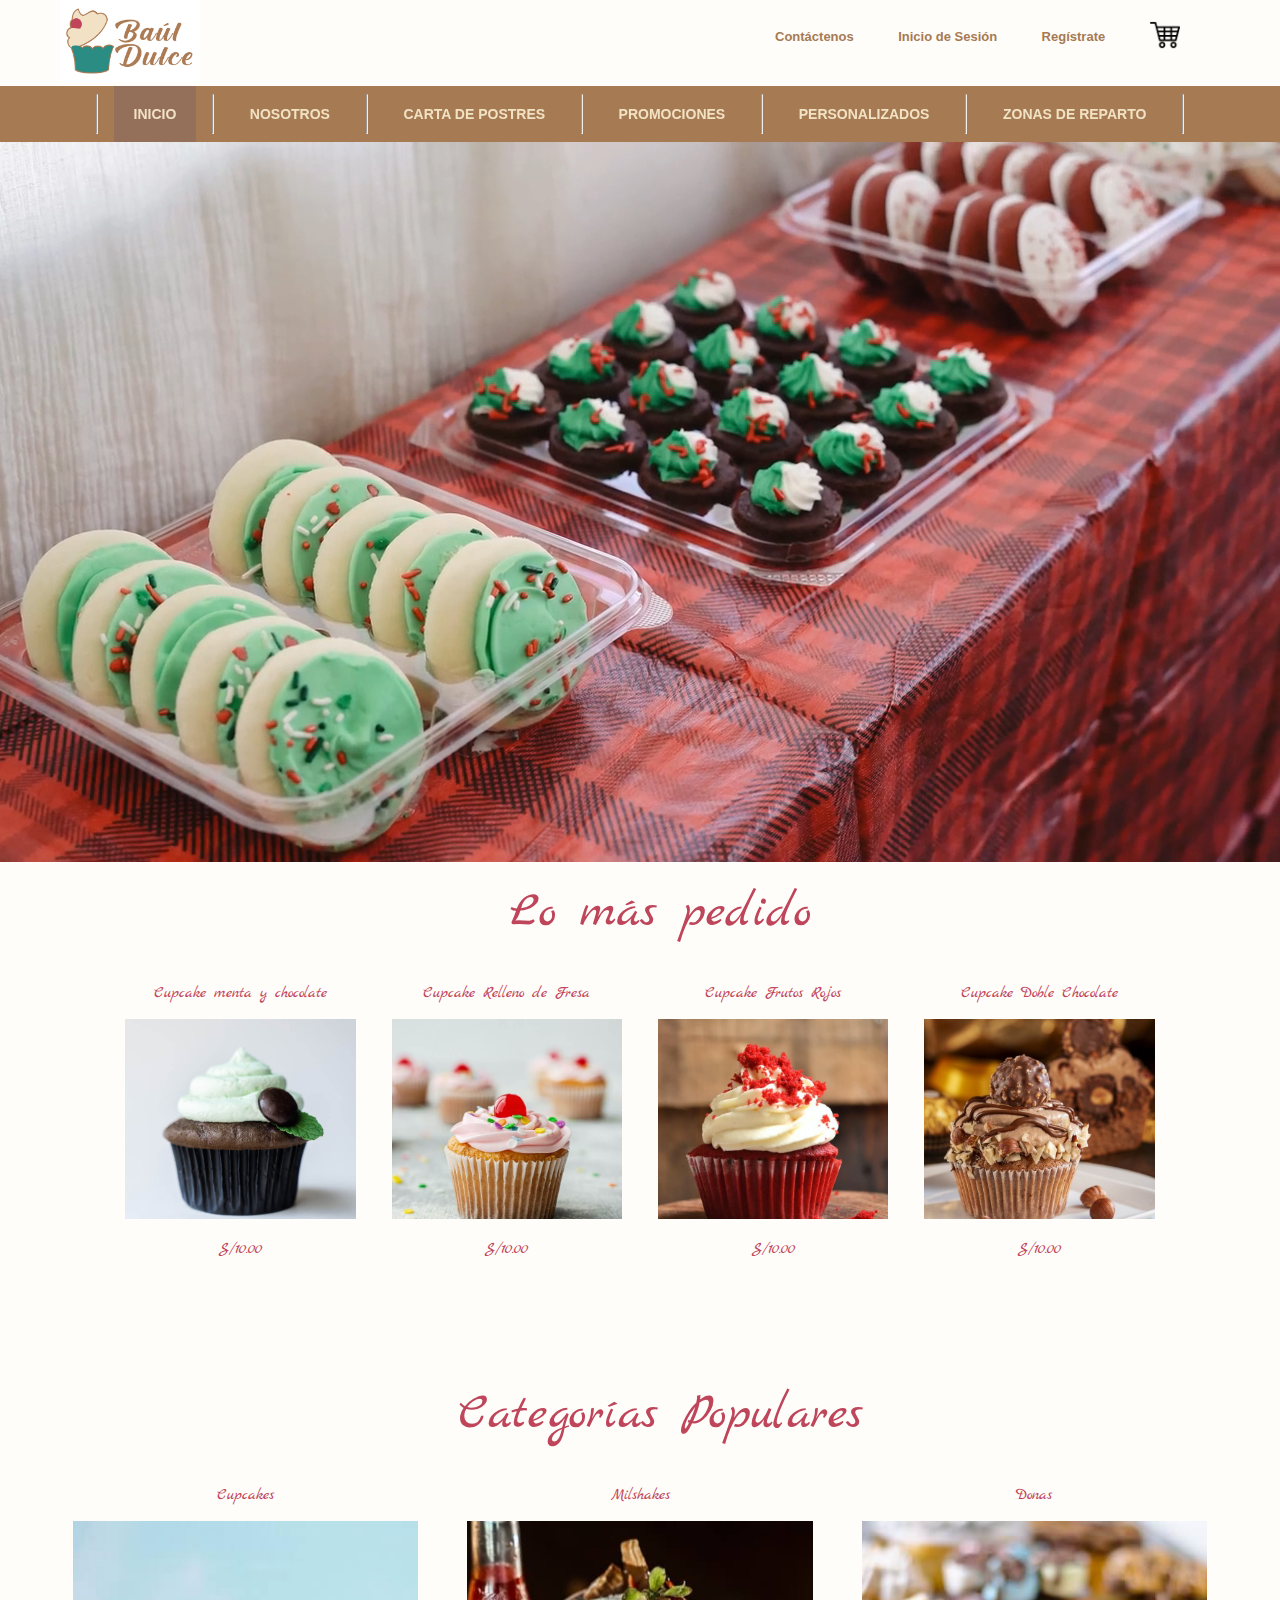
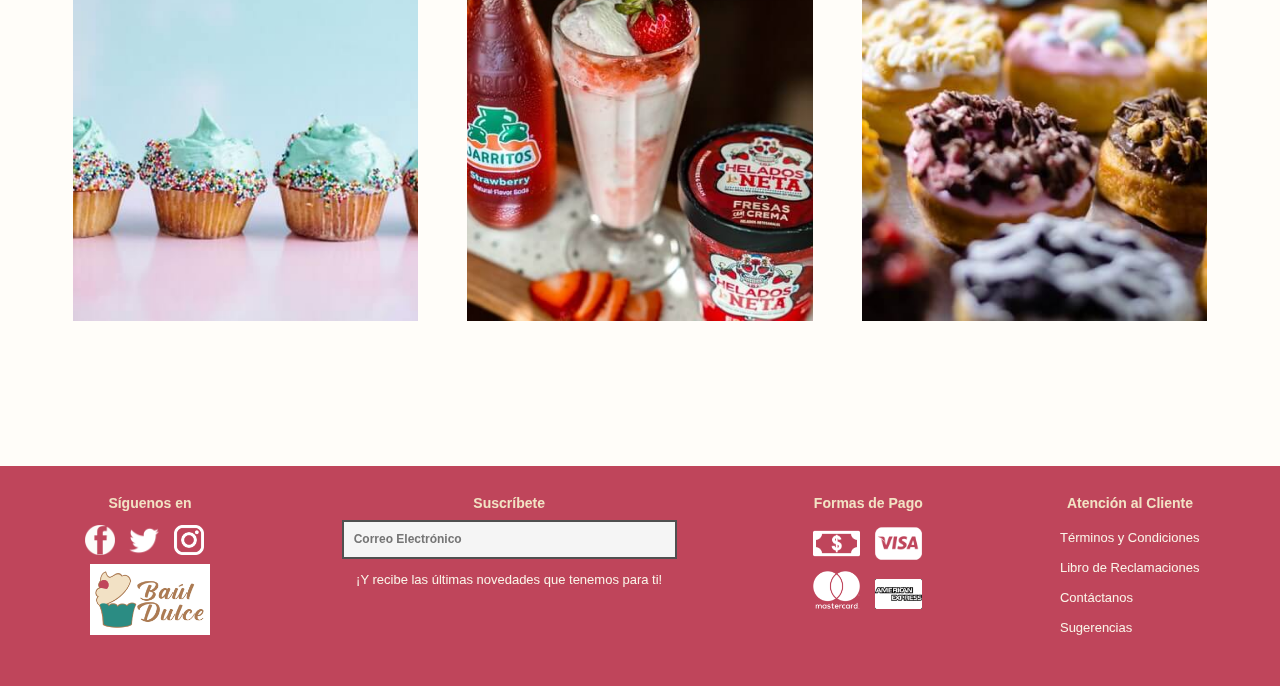
<file: index.html>
<!DOCTYPE html>
<html lang="en">
<head>
    <meta charset="UTF-8">
    <meta http-equiv="X-UA-Compatible" content="IE=edge">
    <meta name="viewport" content="width=device-width, initial-scale=1.0">
    <title>Baúl Dulce</title>
    <link rel="preconnect" href="https://fonts.googleapis.com">
<link rel="preconnect" href="https://fonts.gstatic.com" crossorigin>
<link href="https://fonts.googleapis.com/css2?family=Marck+Script&display=swap" rel="stylesheet"> 
    <link rel="stylesheet" href="estilos.css">
</head>
<body>
    <header>
        <div class="header1">
            <div class="logoheader">
                <a href="index.html"><img src="imagenes/Logo.jpg" alt="" class="logo header"></a>
            </div>
    
            <div class="contenedor1">
                <a href="#">Contáctenos</a>
                <a href="#">Inicio de Sesión</a>
                <a href="#">Regístrate</a>
                <a href="#"><img src="imagenes/carrito icono.png" alt=""></a>
            </div>
        </div>
        
        <nav class="menu">
            <div class="contenedor2">
                <hr><a href="index.html" class="página">INICIO</a><hr>
                <a href="nosotros.html">NOSOTROS</a><hr>
                <a href="#">CARTA DE POSTRES</a><hr>
                <a href="#">PROMOCIONES</a><hr>
                <a href="#">PERSONALIZADOS</a><hr>
                <a href="#">ZONAS DE REPARTO</a><hr>
            </div>
        </nav>
        
    </header>

    <video onloadedmetadata="this.muted=true" autoplay loop class="banner">
        <source src="videos/banner.mp4">
    </video>
    
    <div class="main-text">Lo más pedido</div>

    <div class="main">
        <div class="main-card">
            <p class="st">Cupcake menta y chocolate</p>
            <div class="main-card-img1"></div>
            <p class="st">S/10.00</p>
        </div>
        <div class="main-card">
            <p class="st">Cupcake Relleno de Fresa</p>
            <div class="main-card-img2"></div>
            <p class="st">S/10.00</p>
        </div>
        <div class="main-card">
            <p class="st">Cupcake Frutos Rojos</p>
            <div class="main-card-img3"></div>
            <p class="st">S/10.00</p>
        </div>
        <div class="main-card">
            <p class="st">Cupcake Doble Chocolate</p>
            <div class="main-card-img4"></div>
            <p class="st">S/10.00</p>
        </div>
    </div>
    <div class="popular">
        <div class="main-text">Categorías Populares</div>
    <div class="main2">
        <div class="main-card2">
            <p class="st">Cupcakes</p>
            <div class="main-card-img12"></div>
        </div>
        <div class="main-card2">
            <p class="st">Milshakes</p>
            <div class="main-card-img22"></div>
        </div>
        <div class="main-card2">
            <p class="st">Donas</p>
            <div class="main-card-img32"></div>
        </div>
    </div>

    </div>

    <footer>
        <div class="contenedorfooter">
            <h1 class="textofooter">Síguenos en</h1>
            <div class="iconosrrss">
                <a href="#"><img src="imagenes/white facebook icono.png" alt=""></a>
                <a href="#"><img src="imagenes/whit twitter icono.png" alt=""></a>
                <a href="#"><img src="imagenes/white instragram icono.png" alt=""></a>
            </div>
            <div class="logofooter">
                <img src="imagenes/Logo.jpg" alt="">
            </div>
        </div>
        <div class="contenedorfooter2">
            <h1 class="textofooter">Suscríbete</h1>
            <div>
                <p class="cajasuscripcion">Correo Electrónico</p>
            </div>
            <p class="textofooter3">¡Y recibe las últimas novedades que tenemos para ti!</p>
        </div>
        <div class="contenedorfooter">
            <h1 class="textofooter">Formas de Pago</h1>
            <div class="iconospago">
                <img src="imagenes/white efectivo icono.png" alt="">
                <img src="imagenes/white visa icono.png" alt="">
                <img src="imagenes/white mastercard.png" alt="">
                <img src="imagenes/white american.png" alt="">
            </div>
        </div>
        <div class="contenedorfooter">
            <h1 class="textofooter">Atención al Cliente</h1>
            <nav class="textofooter2">
                <a href="#">Términos y Condiciones</a>
                <a href="#">Libro de Reclamaciones</a>
                <a href="#">Contáctanos</a>
                <a href="#">Sugerencias</a>
            </nav>
        </div>
    </footer>
</body>
</html>
</file>
<file: estilos.css>
@charset "uft-8";

body {
    font-family: 'Gill Sans', 'Gill Sans MT', Calibri, 'Trebuchet MS', sans-serif;
	background-color: #fffdf9;
	margin: 0;
	padding: 0;
}

/*ESTILOS PARA EL HEADER*/

a {
    text-decoration: none;
}

.página {
    background-color: #946f5a;
}

.header1 {
    margin: auto;
}

.logoheader {
    float: left;
    margin-left: 60px;
}

.logoheader img {
    width: 140px;
}

.contenedor1 {
    width: 525px;
	justify-content: space-between;
    float: right;
    vertical-align: middle;
}

.contenedor1 a {
	color: #a67a53;
	display: inline-block;
	padding: 20px;
	transition: 1s;
    font-size: 13px;
    font-weight: bold;
    vertical-align: middle;
}

.contenedor1 a:hover {
    text-decoration: underline;
}

.contenedor1 a img {
    width: 30px;
    height: 30px;
}

nav {
    clear: both;
}

.menu {
    background-color: #a67a53;

}

.menu a{
    color: #f2e2c4;
    display: inline-block;
    padding: 20px;
    transition: 1s;
    font-weight: bold;
    font-size: 14px;
}

.menu a:hover {
    background-color: #946f5a;
    color: white;
}

.contenedor2 {
    max-width: 1120px;
    margin: auto;
    display: flex;
    justify-content: space-between;
}

.banner{
    float: left;
    width: 100%;
}
.main{
    width: 100%;
    float: left;
    height: 400px;
    text-align:center;
    overflow:hidden;
    margin:auto;
}
.main2{
    width: 100%;
    float: left;
    height: 600px;
    text-align:center;
    overflow:hidden;
    margin:auto;
}
.main-text{
    float: left;
    width: 100%;
    font-size:50px;
    font-family: 'Marck Script', cursive;
    margin: 20px;
    color: #BF455B;
    text-align: center;
}
.main-card{
    display:inline-table;
    height:300px;
    width:20%;
    margin:3px;
}
.main-card2{
    display:inline-table;
    height:500px;
    width:30%;
    margin:3px;
}
.st{
    font-family: 'Marck Script', cursive;
    color:#BF455B;
}
.main-card-img1{
    display:inline-table;
    height:200px;
    width:90%;
    background-image: url('/imagenes/cup1.jpg');
    background-position: center;
    background-repeat: no-repeat;
    background-size: cover;
}
.main-card-img2{
    display:inline-table;
    height:200px;
    width:90%;
    background-image: url('/imagenes/cup2.jpg');
    background-position: center;
    background-repeat: no-repeat;
    background-size: cover;
}
.main-card-img3{
    display:inline-table;
    height:200px;
    width:90%;
    background-image: url('/imagenes/cup3.jpg');
    background-position: center;
    background-repeat: no-repeat;
    background-size: cover;
}
.main-card-img4{
    display:inline-table;
    height:200px;
    width:90%;
    background-image: url('/imagenes/cup4.jpg');
    background-position: center;
    background-repeat: no-repeat;
    background-size: cover;
}
.main-card-img12{
    display:inline-table;
    height:400px;
    width:90%;
    background-image: url('/imagenes/img1.jpg');
    background-position: center;
    background-repeat: no-repeat;
    background-size: cover;
}
.main-card-img22{
    display:inline-table;
    height:400px;
    width:90%;
    background-image: url('/imagenes/img2.jpg');
    background-position: center;
    background-repeat: no-repeat;
    background-size: cover;
}
.main-card-img32{
    display:inline-table;
    height:400px;
    width:90%;
    background-image: url('/imagenes/img3.jpg');
    background-position: center;
    background-repeat: no-repeat;
    background-size: cover;
}

/*Estilos del footer*/

footer {
    background-color: #bf455b;
    display: flex;
    height: 200px;
    vertical-align: top;
    justify-content: space-between;
    padding-left: 80px;
    padding-right: 80px;
    padding-top: 20px;
}

.contenedorfooter {
    float: left;
    width: 140px;
}

.textofooter {
    font-weight: bold;
    font-size: 14px;
    color: #f2e2c4;
    text-align: center;
}

.iconosrrss {
    width: 150px;
    margin: auto;
}

.iconosrrss a img {
    width: 30px;
    height: 30px;
    padding: 5px 5px 5px 5px;
}

.logofooter {
    margin: auto;
    width: 120px;
}

.logofooter img {
    width: 120px;
}

.contenedorfooter2 {
    float: left;
    width: 335px;
}

.contenedorfooter2 div {
    background-color: rgb(245, 245, 245);
    border-color: rgb(80, 80, 80);
    border-width: 2px;
    border-style: solid;
    height: 35px;
}

.cajasuscripcion {
    padding: 10px 10px 10px 10px;
    font-size: 12px;
    font-weight: bold;
    color: rgb(117, 117, 117);
    margin: auto;
}

.iconospago {
    width: 120px;
    margin: auto;
}

.iconospago img {
    width: 47px;
    max-height: 47px;
    padding-left: 5px;
    padding-right: 5px;
}

.textofooter2 {
    width: 250px;
    margin: auto;
    padding-top: 10px;
    padding-bottom: 10px;
}

.textofooter2 a {
    font-size: 13px;
    color: #faf4e8;
    display: block;
    margin-bottom: 15px;
    transition: 1s;
}

.textofooter2 a:hover {
    text-decoration: underline;
    color: #f2e2c4;
}

.textofooter3 {
    font-size: 13px;
    color: #faf4e8;
    text-align: center;
}

/*estilos para nosotros*/

main {
    margin-left: 50px;
    margin-right: 50px;
    display: flex;
    width: 100;
    max-width: 2000px;
}

.seccion1 {
    display: flex;
}

.titulo1 {
    font-size: 20px;
    color: #44a682;
    font-weight: bolder;
    padding: 10px 10px 10px 10px;
}

.imgnosotros1 {
    float: left;
    margin: 10px 0px 10px 35px;
}

.imgnosotros1 img {
    width: 400px;
    border-style: solid;
    border-color: #44a682;
    border-width: 5px;
}

.parrafonosotros1 {
    font-size: 16px;
    text-align: justify;
    float: right;
    margin-left: 20px;
}

.titulo2 {
    font-size: 18px;
    font-weight: bold;
    text-align: center;
}

.estrategicos {
    display: inline-block;
    margin: auto;
    justify-content: space-between;
    width: 80%;
    display: flex;
    max-width: 1500px;
}

.estrategico1 {
    width: 250px;
    margin-right: 100px;
    margin-left: 50px;
}

.estrategico1 img {
    width: 80px;
    margin-left: 50px;
    margin-right: 50px;
}

.parrafonosotros2 {
    font-size: 16px;
    text-align: center;
}

.parrafonosotros3 {
    font-size: 16px;
    display: list-item;
    width: 150px;
}

.imgnosotros2 {
    float: right;
    margin: 10px 25px 10px 25px;
}

.imgnosotros2 img {
    width: 400px;
    border-style: solid;
    border-color: #44a682;
    border-width: 5px;
}
</file>
